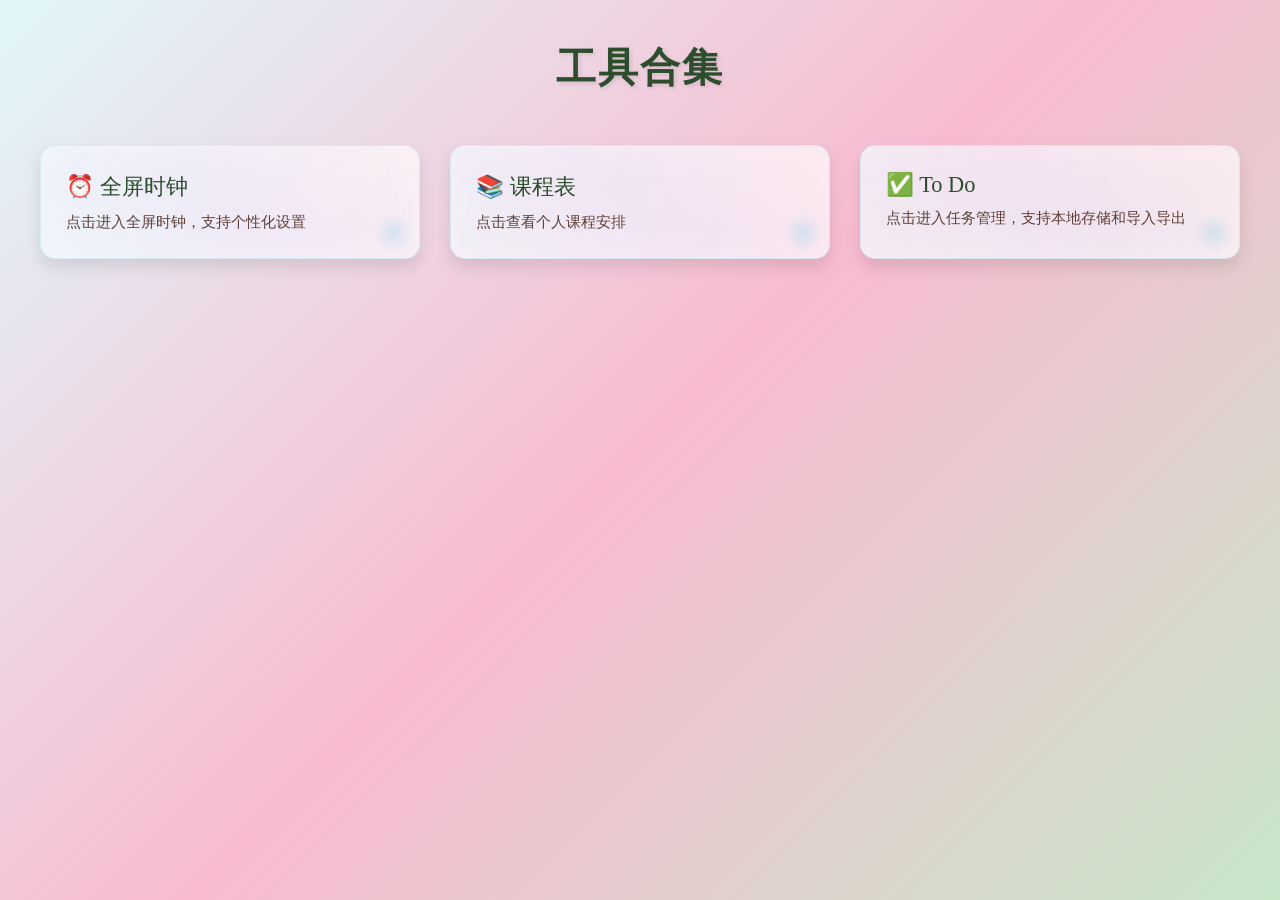
<file: index.html>
<!DOCTYPE html>
<html lang="zh-CN">
<head>
    <meta charset="UTF-8">
    <meta name="viewport" content="width=device-width, initial-scale=1.0">
    <title>工具合集</title>
    <!-- PWA Meta Tags -->
    <meta name="theme-color" content="#87CEEB">
    <meta name="description" content="实用工具合集，包含全屏时钟、课程表等功能">
    <link rel="manifest" href="manifest.json">
    <link rel="icon" href="icon.svg" type="image/svg+xml">
    <meta name="mobile-web-app-capable" content="yes">
    <meta name="apple-mobile-web-app-title" content="工具合集">
    <meta name="apple-mobile-web-app-status-bar-style" content="default">
    <style>
        body {
            margin: 0;
            padding: 10px;
            font-family: 'Georgia', 'Times New Roman', serif;
            background: linear-gradient(135deg, #e0f7fa 0%, #f8bbd0 50%, #c8e6c9 100%);
            background-attachment: fixed;
            color: #333;
        }
        
        .container {
            max-width: 100%;
            margin: 0 auto;
        }
        
        h1 {
            text-align: center;
            color: #2c4e2d;
            font-size: 2.5rem;
            margin: 30px 0;
            text-shadow: 2px 2px 4px rgba(0,0,0,0.1);
            font-family: 'Georgia', serif;
            letter-spacing: 2px;
        }
        
        .tools-grid {
            display: grid;
            grid-template-columns: repeat(auto-fill, minmax(300px, 1fr));
            gap: 30px;
            padding: 20px;
            max-width: 1200px;
            margin: 0 auto;
        }
        
        .tool-card {
            background: rgba(255, 255, 255, 0.75);
            border-radius: 15px;
            padding: 25px;
            box-shadow: 0 8px 16px rgba(0,0,0,0.1);
            cursor: pointer;
            transition: all 0.3s ease;
            border: 1px solid rgba(135, 206, 235, 0.3);
            backdrop-filter: blur(5px);
            position: relative;
            overflow: hidden;
            -webkit-tap-highlight-color: transparent;
            user-select: none;
        }
        
        .tool-card::before {
            content: "";
            position: absolute;
            top: -10px;
            left: -10px;
            right: -10px;
            bottom: -10px;
            background: linear-gradient(45deg, rgba(135, 206, 235, 0.1), rgba(147, 112, 219, 0.1), rgba(255, 182, 193, 0.1));
            z-index: -1;
            filter: blur(20px);
        }
        
        .tool-card:hover {
            transform: translateY(-5px);
            box-shadow: 0 12px 24px rgba(0,0,0,0.15);
            background: rgba(255, 255, 255, 0.85);
        }
        
        .tool-card h2 {
            color: #2c4e2d;
            margin: 0;
            font-size: 1.4rem;
            font-weight: normal;
            font-family: 'Georgia', serif;
        }
        
        .tool-card p {
            color: #5d4037;
            margin: 10px 0 0;
            font-size: 0.95rem;
            font-family: 'Georgia', serif;
        }

        @media (max-width: 768px) {
            .tools-grid {
                grid-template-columns: 1fr;
            }
            
            .tool-card:hover {
                transform: none;
            }
            
            h1 {
                font-size: 2rem;
            }
        }
        
        /* 添加一些装饰性元素 */
        .tool-card::after {
            content: "";
            position: absolute;
            bottom: 5px;
            right: 5px;
            width: 40px;
            height: 40px;
            background: radial-gradient(circle, rgba(135, 206, 235, 0.3) 0%, transparent 70%);
            border-radius: 50%;
            z-index: -1;
        }
    </style>
</head>
<body>
    <div class="container">
        <h1>工具合集</h1>
        <div class="tools-grid">
            <div class="tool-card" onclick="location.href='tools/clock.html'">
                <h2>⏰ 全屏时钟</h2>
                <p>点击进入全屏时钟，支持个性化设置</p>
            </div>
            <div class="tool-card" onclick="location.href='tools/schedule.html'">
                <h2>📚 课程表</h2>
                <p>点击查看个人课程安排</p>
            </div>
            <div class="tool-card" onclick="location.href='tools/todo.html'">
                <h2>✅ To Do</h2>
                <p>点击进入任务管理，支持本地存储和导入导出</p>
            </div>
        </div>
    </div>

    <!-- PWA Service Worker Registration -->
    <script>
        // 修复Service Worker在file协议下无法注册的问题
        if ('serviceWorker' in navigator) {
            window.addEventListener('load', function() {
                // 使用相对路径确保在GitHub Pages上正确注册
                navigator.serviceWorker.register('/tools/sw.js')
                .then(function(registration) {
                    console.log('ServiceWorker registration successful with scope: ', registration.scope);
                })
                .catch(function(err) {
                    console.log('ServiceWorker registration failed: ', err);
                });
            });
        }
    </script>
    
    <!-- SVG Icons for PWA -->
    <svg style="display: none;">
        <symbol id="icon-clock" viewBox="0 0 24 24">
            <circle cx="12" cy="12" r="10" fill="none" stroke="currentColor" stroke-width="2"/>
            <polyline points="12,6 12,12 16,14" fill="none" stroke="currentColor" stroke-width="2"/>
        </symbol>
        <symbol id="icon-schedule" viewBox="0 0 24 24">
            <rect x="3" y="4" width="18" height="18" rx="2" fill="none" stroke="currentColor" stroke-width="2"/>
            <line x1="8" y1="2" x2="8" y2="6" stroke="currentColor" stroke-width="2"/>
            <line x1="16" y1="2" x2="16" y2="6" stroke="currentColor" stroke-width="2"/>
            <line x1="3" y1="10" x2="21" y2="10" stroke="currentColor" stroke-width="2"/>
            <line x1="8" y1="14" x2="8" y2="16" stroke="currentColor" stroke-width="2"/>
            <line x1="12" y1="14" x2="12" y2="16" stroke="currentColor" stroke-width="2"/>
            <line x1="16" y1="14" x2="16" y2="16" stroke="currentColor" stroke-width="2"/>
        </symbol>
        <symbol id="icon-todo" viewBox="0 0 24 24">
            <path d="M9 12l2 2 4-4" fill="none" stroke="currentColor" stroke-width="2"/>
            <rect x="3" y="4" width="18" height="16" rx="2" fill="none" stroke="currentColor" stroke-width="2"/>
            <line x1="8" y1="10" x2="8" y2="10" stroke="currentColor" stroke-width="2"/>
            <line x1="8" y1="14" x2="8" y2="14" stroke="currentColor" stroke-width="2"/>
            <line x1="8" y1="18" x2="8" y2="18" stroke="currentColor" stroke-width="2"/>
        </symbol>
    </svg>
</body>
</html>
</file>
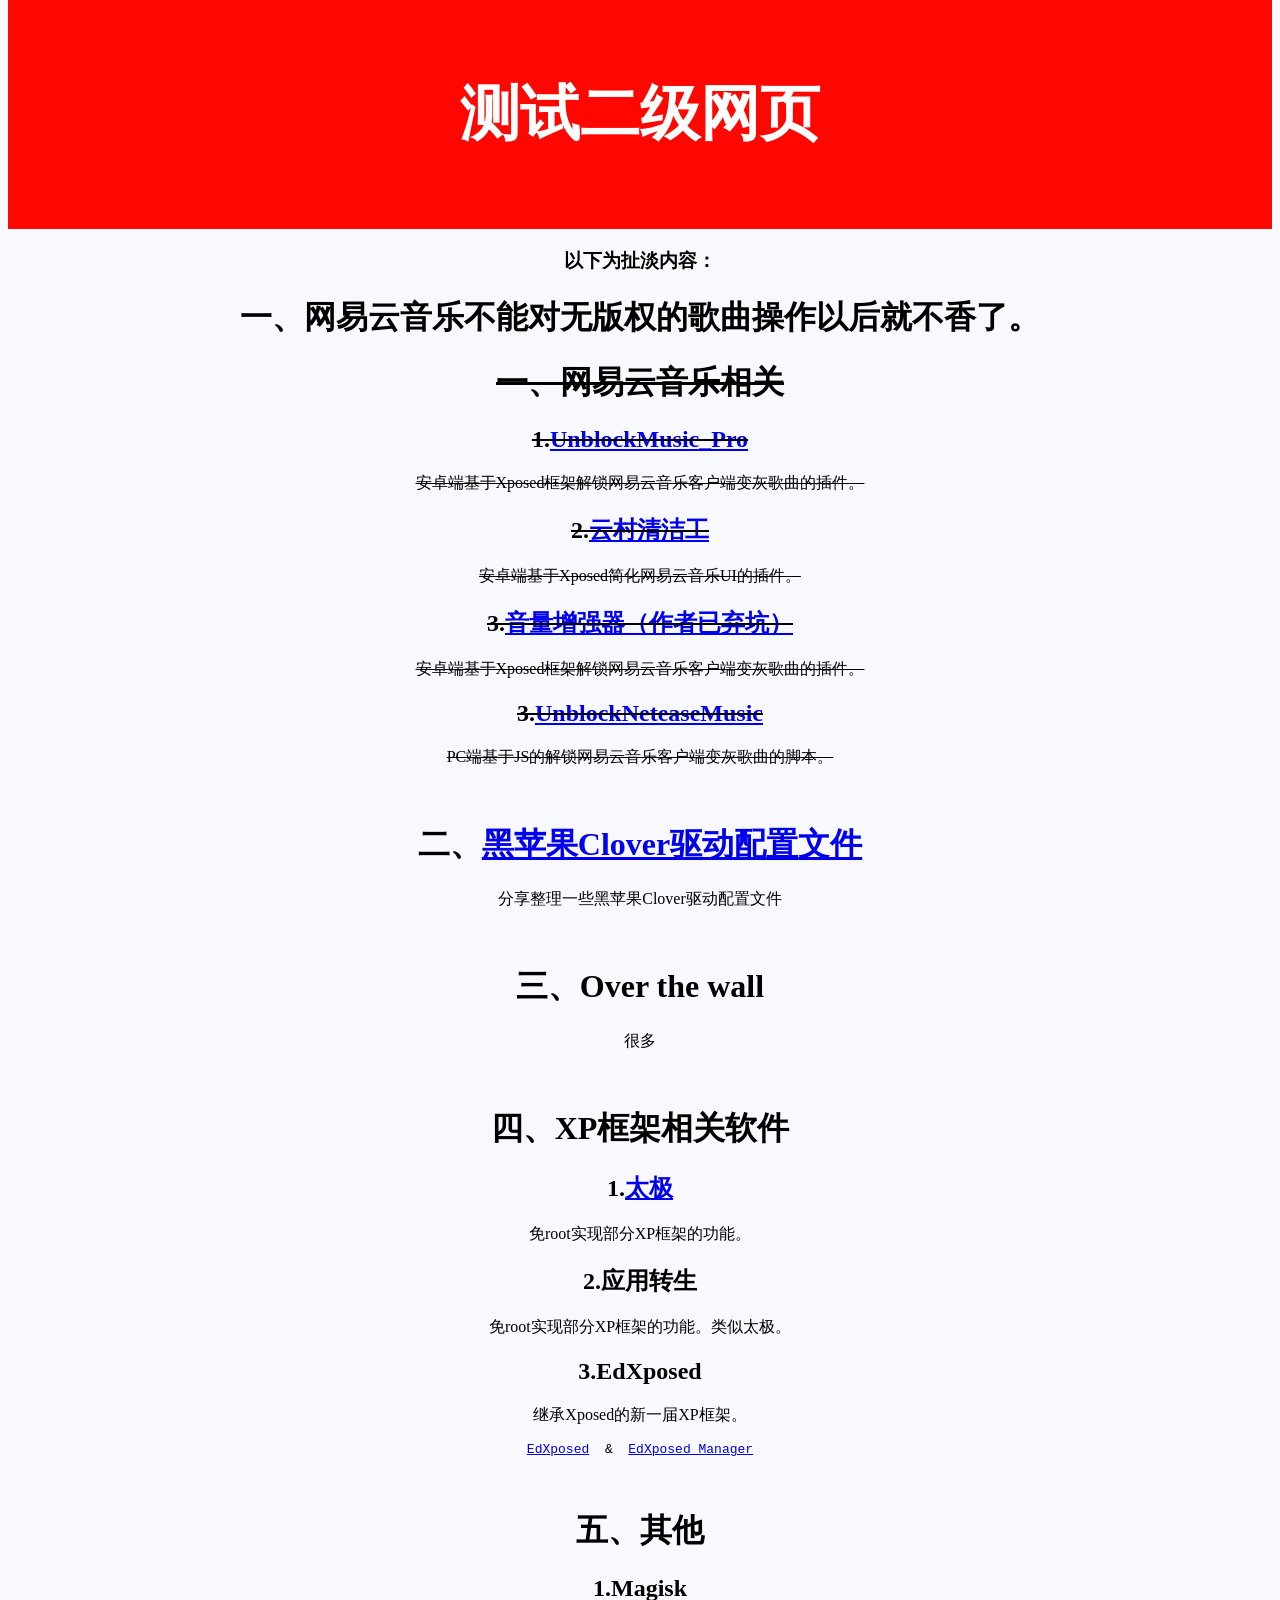
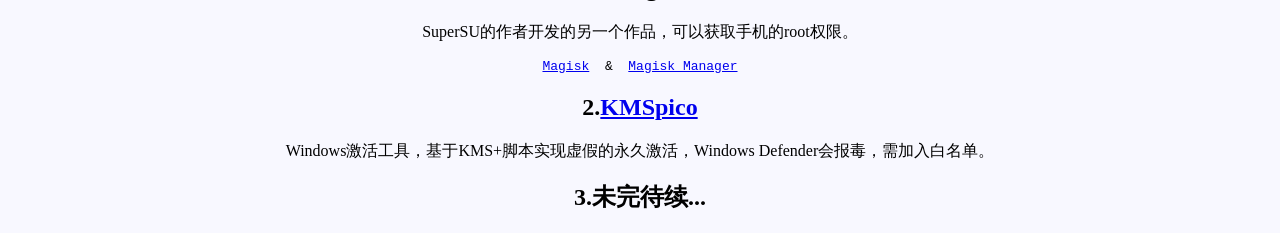
<file: next/index.html>
<!doctype html>
<html>
<head>
<meta charset="utf-8">
<title>张传民的网页</title>
<style type="text/css">
	div#head{
		background-color: #FF0600;
		color: white;
		font-size: 30px;
	}
</style>
</head>

<body style="text-align:center" bgcolor="GhostWhite" marginheight="0">
	<div id="head">
		<br/><h1><b>测试二级网页</b></h1><br/>
	</div>
	<h3>以下为扯淡内容：</h3>
	<h1>一、网易云音乐不能对无版权的歌曲操作以后就不香了。</h1>
	<h1><del>一、网易云音乐相关</del></h1>
	<h2><del>1.<a href="https://github.com/nining377/UnblockMusicPro_Xposed">UnblockMusic_Pro</a></del></h2>
	<p><del>安卓端基于Xposed框架解锁网易云音乐客户端变灰歌曲的插件。</del></p>
	<h2><del>2.<a href="https://github.com/zjns/PureNeteaseCloudMusic-Xposed">云村清洁工</a></del></h2>
	<p><del>安卓端基于Xposed简化网易云音乐UI的插件。</del></p>
	<h2><del>3.<a href="https://github.com/bin456789/Unblock163MusicClient-Xposed">音量增强器（作者已弃坑）</a></del></h2>
	<p><del>安卓端基于Xposed框架解锁网易云音乐客户端变灰歌曲的插件。</del></p>
	<h2><del>3.<a href="https://github.com/nondanee/UnblockNeteaseMusic">UnblockNeteaseMusic</a></del></h2>
	<p><del>PC端基于JS的解锁网易云音乐客户端变灰歌曲的脚本。</del></p>
	<br/>
	<h1>二、<a href="https://github.com/tsingui/clover-efi">黑苹果Clover驱动配置文件</a></h1>
	<p>分享整理一些黑苹果Clover驱动配置文件</p>
	<br/>
	<h1>三、Over the wall</h1>
	<p>很多</p>
	<br/>
	<h1>四、XP框架相关软件</h1>
	<h2>1.<a href="https://taichi.cool/">太极</a></h2>
	<p>免root实现部分XP框架的功能。</p>
	<h2>2.应用转生</h2>
	<p>免root实现部分XP框架的功能。类似太极。</p>
	<h2>3.EdXposed</h2>
	<p>继承Xposed的新一届XP框架。</p>
	<pre><a href="https://github.com/ElderDrivers/EdXposed">EdXposed</a>  &amp;  <a href="https://github.com/ElderDrivers/EdXposedManager">EdXposed Manager</a></pre>
	<br/>
	<h1>五、其他</h1>
	<h2>1.Magisk</h2>
	<p>SuperSU的作者开发的另一个作品，可以获取手机的root权限。</p>
	<pre><a href="https://github.com/topjohnwu/Magisk">Magisk</a>  &amp;  <a href="https://github.com/topjohnwu/MagiskManager">Magisk Manager</a></pre>
	<h2>2.<a href="https://github.com/charygao/KMSpico_v10.2.0">KMSpico</a></h2>
	<p>Windows激活工具，基于KMS+脚本实现虚假的永久激活，Windows Defender会报毒，需加入白名单。</p>
	<h2>3.未完待续...</h2>
</body>
</html>
</file>
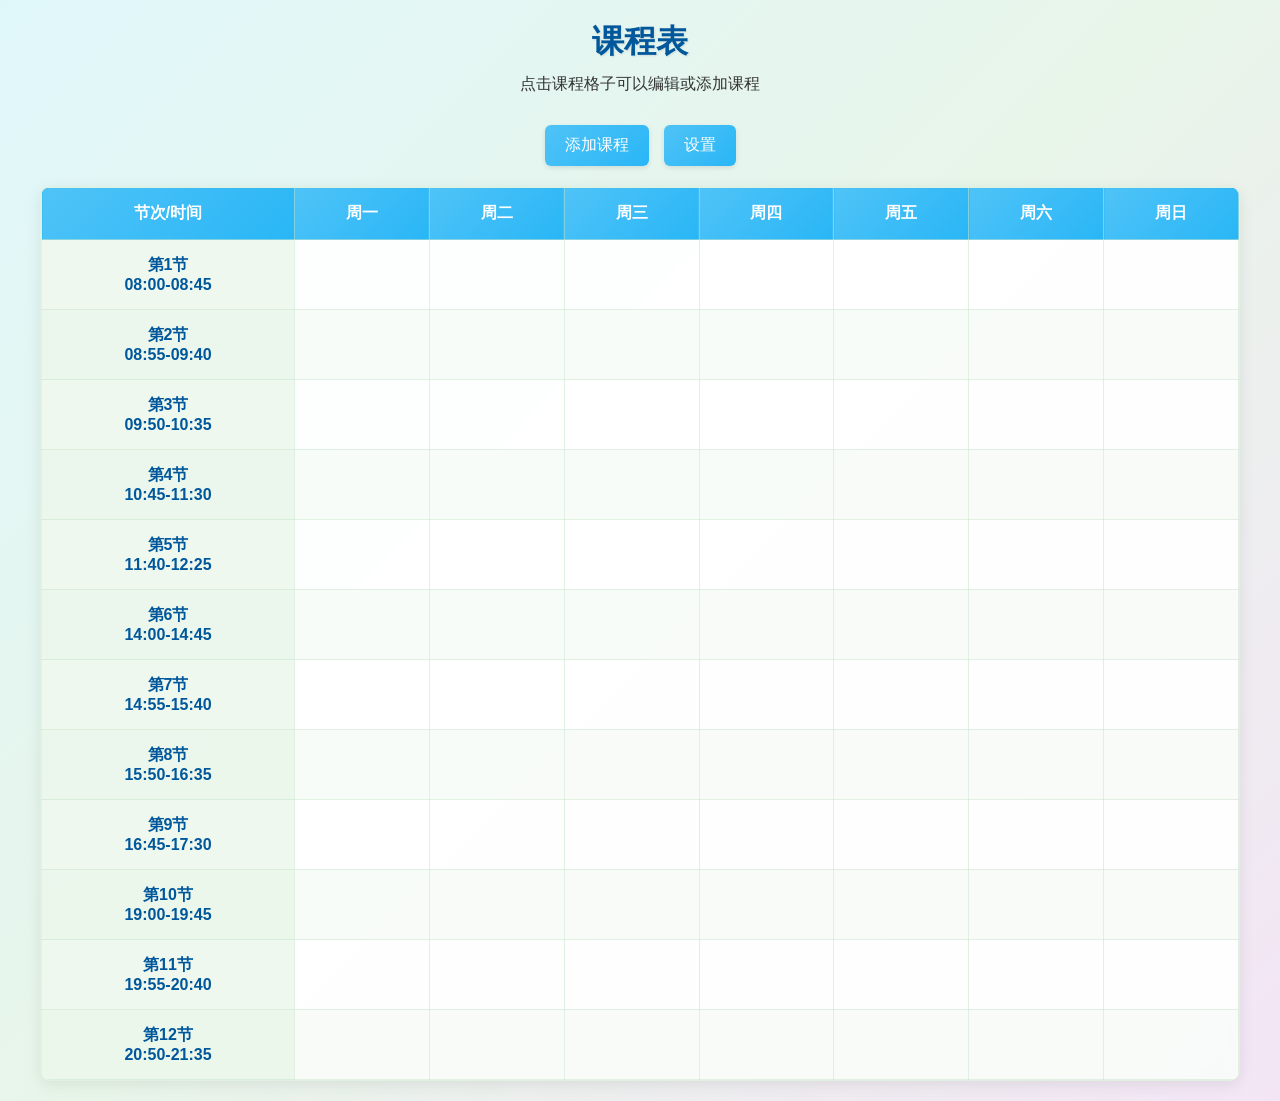
<file: tools/schedule.html>
<!DOCTYPE html>
<html lang="zh-CN">
<head>
    <meta charset="UTF-8">
    <meta name="viewport" content="width=device-width, initial-scale=1.0">
    <title>课程表</title>
    <link rel="stylesheet" href="schedule.css">
    <!-- PWA Meta Tags -->
    <meta name="theme-color" content="#3498db">
    <meta name="description" content="课程表工具，支持个性化课程安排">
    <!-- 修复manifest.json路径 -->
    <link rel="manifest" href="/manifest.json">
    <link rel="icon" href="/icons/icon-192x192.png" sizes="192x192" type="image/png">
    <link rel="apple-touch-icon" href="/icons/icon-192x192.png">
    <meta name="mobile-web-app-capable" content="yes">
    <meta name="apple-mobile-web-app-title" content="课程表">
    <meta name="apple-mobile-web-app-status-bar-style" content="default">
</head>
<body>
    <div class="container">
        <header>
            <h1>课程表</h1>
            <p>点击课程格子可以编辑或添加课程</p>
        </header>

        <div class="controls">
            <button id="addCourseBtn">添加课程</button>
            <button id="settingsBtn">设置</button>
        </div>

        <div class="schedule-container">
            <div class="schedule-table">
                <table id="scheduleTable">
                    <thead>
                        <tr>
                            <th>节次/时间</th>
                            <th>周一</th>
                            <th>周二</th>
                            <th>周三</th>
                            <th>周四</th>
                            <th>周五</th>
                            <th>周六</th>
                            <th>周日</th>
                        </tr>
                    </thead>
                    <tbody>
                        <!-- 课程表内容将通过JavaScript生成 -->
                    </tbody>
                </table>
            </div>
        </div>
    </div>

    <!-- 课程编辑模态框 -->
    <div id="courseModal" class="modal">
        <div class="modal-content">
            <div class="modal-header">
                <h2 id="modalTitle">添加课程</h2>
                <button class="close-btn">&times;</button>
            </div>
            <form id="courseForm">
                <input type="hidden" id="editDay">
                <input type="hidden" id="editPeriod">
                
                <div class="form-columns">
                    <div class="form-column">
                        <div class="form-group">
                            <label for="courseName">课程名称</label>
                            <input type="text" id="courseName" required>
                        </div>
                        
                        <div class="form-group">
                            <label for="courseLocation">上课地点</label>
                            <input type="text" id="courseLocation">
                        </div>
                        
                        <div class="form-group">
                            <label for="courseTeacher">任课教师</label>
                            <input type="text" id="courseTeacher">
                        </div>
                        
                        <!-- 将日期时间和星期节次分开显示 -->
                        <div class="form-group">
                            <label for="courseTime">上课时间</label>
                            <select id="courseTime">
                                <!-- 选项将根据设置动态生成 -->
                            </select>
                        </div>
                        
                        <div class="form-group">
                            <label for="courseDay">星期</label>
                            <select id="courseDay">
                                <option value="1">周一</option>
                                <option value="2">周二</option>
                                <option value="3">周三</option>
                                <option value="4">周四</option>
                                <option value="5">周五</option>
                                <option value="6">周六</option>
                                <option value="7">周日</option>
                            </select>
                        </div>
                    </div>
                    
                    <div class="form-column">
                        <!-- 备注输入框移到右侧 -->
                        <div class="form-group">
                            <label for="courseNote">备注</label>
                            <textarea id="courseNote" rows="4" placeholder="输入备注内容，按Enter换行"></textarea>
                        </div>
                        <div class="form-group" style="text-align: right;">
                            <button type="button" id="saveNoteBtn">保存备注</button>
                        </div>
                        
                        <!-- 添加备注历史显示区域 -->
                        <div class="form-group">
                            <div id="notesHistory" class="notes-history-container">
                                <p style="color: #999; font-style: italic;">暂无备注历史</p>
                            </div>
                        </div>
                    </div>
                </div>
                
                <div class="course-form-actions">
                    <div class="left-buttons">
                        <button type="button" class="btn-danger" id="deleteCourseBtn">删除课程</button>
                    </div>
                    <div class="right-buttons">
                        <button type="button" class="btn-secondary" id="cancelCourseBtn">取消</button>
                        <button type="submit">保存课程</button>
                    </div>
                </div>
            </form>
        </div>
    </div>

    <!-- 设置模态框 -->
    <div id="settingsModal" class="modal">
        <div class="modal-content settings-modal-content">
            <div class="modal-header">
                <h2>课程表设置</h2>
                <button class="close-btn">&times;</button>
            </div>
            <form id="settingsForm">
                <div class="form-group">
                    <label>节次时间设置</label>
                    <div id="periodSettings">
                        <!-- 节次设置项将通过JavaScript生成 -->
                    </div>
                    <button type="button" class="add-period-btn" id="addPeriodBtn">新增节次</button>
                </div>
                
                <!-- 新增导入导出功能区域 -->
                <div class="form-group">
                    <label>数据导入导出</label>
                    <div class="form-actions" style="justify-content: flex-start; margin-top: 10px;">
                        <button type="button" class="btn-secondary" id="exportDataBtn">导出数据</button>
                        <button type="button" class="btn-secondary" id="importDataBtn">导入数据</button>
                        <input type="file" id="importFile" accept=".json" style="display: none;">
                    </div>
                </div>
                
                <div class="settings-form-actions">
                    <div class="left-buttons">
                        <button type="button" class="btn-danger" id="clearAllBtn">清空课程表</button>
                        <button type="button" class="btn-secondary" id="resetSettingsBtn">恢复默认</button>
                    </div>
                    <div class="right-buttons">
                        <button type="button" class="btn-secondary" id="cancelSettingsBtn">取消</button>
                        <button type="submit">保存设置</button>
                    </div>
                </div>
            </form>
        </div>
    </div>

    <script src="schedule.js"></script>
    
    <!-- PWA Service Worker Registration -->
    <script>
        // 修复Service Worker注册路径
        if ('serviceWorker' in navigator) {
            window.addEventListener('load', function() {
                navigator.serviceWorker.register('/sw.js')
                .then(function(registration) {
                    console.log('ServiceWorker registration successful with scope: ', registration.scope);
                })
                .catch(function(err) {
                    console.log('ServiceWorker registration failed: ', err);
                });
            });
        }
    </script>
</body>
</html>
</file>
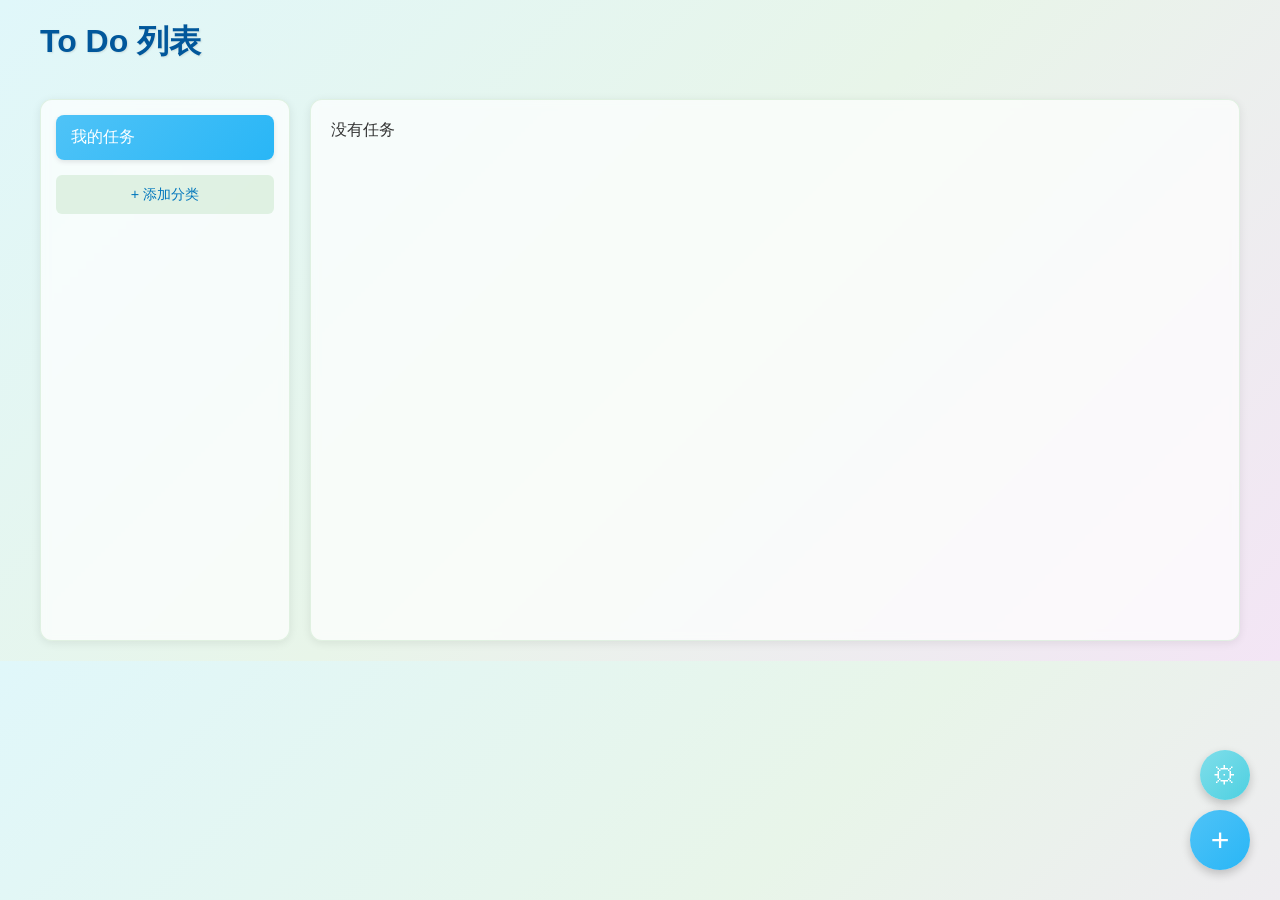
<file: tools/todo.html>
<!DOCTYPE html>
<html lang="zh-CN">
<head>
    <meta charset="UTF-8">
    <meta name="viewport" content="width=device-width, initial-scale=1.0">
    <title>To Do 列表</title>
    <link rel="stylesheet" href="todo.css">
</head>
<body>
    <div class="container">
        <header>
            <h1>To Do 列表</h1>
        </header>
        
        <div class="main-content">
            <aside class="sidebar">
                <ul id="categories">
                    <li data-category="all" class="active">我的任务</li>
                </ul>
                <button id="add-category-btn">+ 添加分类</button>
            </aside>
            
            <main class="task-list">
                <!-- 任务列表将在这里动态生成 -->
            </main>
        </div>
    </div>
    
    <!-- 悬浮添加按钮 -->
    <div class="floating-button" id="add-task-button">
        +
    </div>
    
    <!-- 悬浮设置按钮 -->
    <div class="settings-button" id="settings-button">⚙</div>
    
    <!-- 添加任务弹窗 -->
    <div class="modal" id="add-task-modal">
        <div class="modal-content">
            <div class="modal-header">
                <h2>添加任务</h2>
                <button class="close-button">&times;</button>
            </div>
            <form id="add-task-form">
                <div class="form-group">
                    <label for="task-title">标题 *</label>
                    <input type="text" id="task-title" required>
                </div>
                <div class="form-group">
                    <label for="task-category">分类</label>
                    <select id="task-category" class="task-category-select">
                        <option value="all">我的任务</option>
                        <option value="planned">已计划</option>
                        <option value="assigned">已分配给我</option>
                        <option value="important">重要</option>
                    </select>
                </div>
                <div class="form-group">
                    <label for="task-content">内容</label>
                    <textarea id="task-content"></textarea>
                </div>
                <div class="form-group">
                    <label for="task-images">图片</label>
                    <input type="file" id="task-images" accept="image/*" multiple>
                    <div class="image-preview" id="image-preview"></div>
                </div>
                <div class="form-actions">
                    <button type="button" class="btn-cancel">取消</button>
                    <button type="submit" class="btn-save">保存</button>
                </div>
            </form>
        </div>
    </div>
    
    <!-- 新增: 隐藏的替换图片文件输入框 -->
    <input type="file" id="replace-image-input" accept="image/*" style="display: none;">

    <!-- 编辑任务弹窗 -->
    <div class="modal" id="edit-task-modal">
        <div class="modal-content">
            <div class="modal-header">
                <h2>编辑任务</h2>
                <button class="close-button">&times;</button>
            </div>
            <form id="edit-task-form">
                <input type="hidden" id="edit-task-id">
                <div class="form-group">
                    <label for="edit-task-title">标题 *</label>
                    <input type="text" id="edit-task-title" required>
                </div>
                <div class="form-group">
                    <label for="edit-task-category">分类</label>
                    <select id="edit-task-category" class="task-category-select">
                        <option value="all">我的任务</option>
                        <option value="planned">已计划</option>
                        <option value="assigned">已分配给我</option>
                        <option value="important">重要</option>
                    </select>
                </div>
                <div class="form-group">
                    <label for="edit-task-content">内容</label>
                    <textarea id="edit-task-content"></textarea>
                </div>
                <div class="form-group">
                    <label for="edit-task-images">图片</label>
                    <input type="file" id="edit-task-images" accept="image/*" multiple>
                    <div class="image-preview" id="edit-image-preview"></div>
                </div>
                <div class="form-actions">
                    <button type="button" class="btn-cancel">取消</button>
                    <button type="submit" class="btn-save">保存</button>
                </div>
            </form>
        </div>
    </div>
    
    <!-- 任务详情弹窗 -->
    <div class="modal task-detail-modal" id="task-detail-modal">
        <div class="modal-content">
            <div class="modal-header">
                <h2 id="task-detail-title">任务详情</h2>
                <button class="close-button">&times;</button>
            </div>
            <div class="task-detail-content" id="task-detail-content"></div>
            <div class="task-detail-images" id="task-detail-images"></div>
            <div class="form-actions">
                <button type="button" class="btn-cancel" id="close-detail-button">关闭</button>
            </div>
        </div>
    </div>
    
    <!-- 设置弹窗 -->
    <div class="modal settings-modal" id="settings-modal">
        <div class="modal-content">
            <div class="modal-header">
                <h2>设置</h2>
                <button class="close-button">&times;</button>
            </div>
            <div class="settings-actions">
                <button id="import-btn">导入任务</button>
                <button id="export-btn">导出任务</button>
                <input type="file" id="file-input" style="display: none;">
                <button id="settings-general-btn">通用设置</button>
            </div>
        </div>
    </div>
    
    <!-- 重命名分类弹窗 -->
    <div class="modal" id="rename-category-modal">
        <div class="modal-content">
            <div class="modal-header">
                <h2>重命名分类</h2>
                <button class="close-button">&times;</button>
            </div>
            <form id="rename-category-form">
                <input type="hidden" id="rename-category-id">
                <div class="form-group">
                    <label for="rename-category-name">分类名称</label>
                    <input type="text" id="rename-category-name" required>
                </div>
                <div class="form-actions">
                    <button type="button" class="btn-cancel">取消</button>
                    <button type="submit" class="btn-save">保存</button>
                </div>
            </form>
        </div>
    </div>
    
    <script src="todo.js"></script>
</body>
</html>
</file>
<file: tools/schedule.css>
* {
    margin: 0;
    padding: 0;
    box-sizing: border-box;
}

body {
    font-family: -apple-system, BlinkMacSystemFont, 'Segoe UI', Roboto, sans-serif;
    background: linear-gradient(135deg, #e0f7fa 0%, #e8f5e9 50%, #f3e5f5 100%);
    padding: 20px;
    color: #333;
}

.container {
    max-width: 1200px;
    margin: 0 auto;
}

header {
    text-align: center;
    margin-bottom: 30px;
}

h1 {
    color: #01579b;
    margin-bottom: 10px;
    text-shadow: 1px 1px 2px rgba(0,0,0,0.1);
}

.controls {
    display: flex;
    justify-content: center;
    gap: 15px;
    margin-bottom: 20px;
    flex-wrap: wrap;
}

button {
    background: linear-gradient(135deg, #4fc3f7 0%, #29b6f6 100%);
    color: white;
    border: none;
    padding: 10px 20px;
    border-radius: 6px;
    cursor: pointer;
    font-size: 16px;
    transition: all 0.3s;
    box-shadow: 0 2px 5px rgba(0,0,0,0.1);
}

button:hover {
    background: linear-gradient(135deg, #29b6f6 0%, #039be5 100%);
    transform: translateY(-2px);
    box-shadow: 0 4px 8px rgba(0,0,0,0.15);
}

.schedule-container {
    display: flex;
    flex-direction: column;
    gap: 20px;
}

.schedule-table {
    background: rgba(255, 255, 255, 0.7);
    border-radius: 10px;
    overflow: hidden;
    box-shadow: 0 4px 15px rgba(0,0,0,0.08);
    backdrop-filter: blur(5px);
    border: 1px solid rgba(200, 230, 201, 0.5);
}

table {
    width: 100%;
    border-collapse: collapse;
}

th, td {
    padding: 15px;
    text-align: center;
    border: 1px solid rgba(200, 230, 201, 0.5);
}

th {
    background: linear-gradient(135deg, #4fc3f7 0%, #29b6f6 100%);
    color: white;
    font-weight: 600;
}

.time-column {
    background-color: rgba(232, 245, 233, 0.7);
    font-weight: 600;
    color: #01579b;
}

.course-cell {
    position: relative;
    min-height: 60px;
    cursor: pointer;
    transition: background 0.2s;
    background-color: rgba(255, 255, 255, 0.5);
}

.course-cell:hover {
    background-color: rgba(225, 245, 254, 0.7);
}

.course-info {
    font-size: 14px;
}

.course-name {
    font-weight: 600;
    color: #01579b;
}

.course-location {
    color: #546e7a;
    font-size: 13px;
}

/* 修改备注样式 */
.course-note {
    color: #29b6f6;
    font-size: 12px;
    margin-top: 3px;
    display: none;
    white-space: nowrap;
    overflow: hidden;
    text-overflow: ellipsis;
    width: 100%;
    box-sizing: border-box;
}

.course-cell:hover .course-note {
    display: block;
    position: absolute;
    bottom: 0;
    left: 0;
    right: 0;
    background: rgba(255, 255, 255, 0.95);
    padding: 2px 5px;
    z-index: 1;
    white-space: normal;
    overflow: visible;
    text-overflow: clip;
    max-height: 60px;
    border-top: 1px solid rgba(200, 230, 201, 0.5);
}

/* 添加备注列表样式 */
.notes-list {
    margin-top: 5px;
    padding: 5px;
    background-color: rgba(225, 245, 254, 0.5);
    border-radius: 4px;
    max-height: 100px;
    overflow-y: auto;
}

.note-item {
    padding: 2px 0;
    border-bottom: 1px solid rgba(200, 230, 201, 0.5);
    font-size: 14px;
    color: #37474f;
}

.note-header {
    font-weight: bold;
    color: #29b6f6;
    margin-bottom: 3px;
}

.modal {
    display: none;
    position: fixed;
    top: 0;
    left: 0;
    width: 100%;
    height: 100%;
    background-color: rgba(0,0,0,0.3);
    z-index: 1000;
    justify-content: center;
    align-items: center;
}

.modal-content {
    background: rgba(255, 255, 255, 0.9);
    border-radius: 10px;
    width: 90%;
    max-width: 700px;
    padding: 25px;
    box-shadow: 0 10px 30px rgba(0,0,0,0.2);
    max-height: 90vh;
    overflow-y: auto;
    backdrop-filter: blur(10px);
    border: 1px solid rgba(200, 230, 201, 0.5);
}

/* 添加两栏布局样式 */
.form-columns {
    display: flex;
    gap: 20px;
}

.form-column {
    flex: 1;
}

.form-group {
    margin-bottom: 15px;
}

.form-group label {
    display: block;
    margin-bottom: 5px;
    font-weight: 500;
    color: #0277bd;
}

.form-group input, .form-group select, .form-group textarea {
    width: 100%;
    padding: 10px;
    border: 1px solid #c8e6c9;
    border-radius: 5px;
    font-size: 16px;
    background-color: rgba(255, 255, 255, 0.7);
    box-sizing: border-box;
}

.form-group input:focus, .form-group select:focus, .form-group textarea:focus {
    border-color: #4fc3f7;
    box-shadow: 0 0 0 2px rgba(79, 195, 247, 0.2);
    outline: none;
}

/* 修改导入导出按钮样式 */
#importDataBtn, #exportDataBtn {
    background: linear-gradient(135deg, #4fc3f7 0%, #29b6f6 100%);
    margin-bottom: 15px;
}

#importDataBtn:hover, #exportDataBtn:hover {
    background: linear-gradient(135deg, #29b6f6 0%, #039be5 100%);
}

.form-actions {
    display: flex;
    justify-content: flex-end;
    gap: 10px;
    margin-top: 20px;
}

.btn-secondary {
    background: linear-gradient(135deg, #80deea 0%, #4dd0e1 100%);
    color: white;
}

.btn-secondary:hover {
    background: linear-gradient(135deg, #4dd0e1 0%, #26c6da 100%);
}

.btn-danger {
    background: linear-gradient(135deg, #ef5350 0%, #f44336 100%);
    color: white;
}

.delete-note-btn {
    background: #ef5350;
    color: white;
}

.btn-danger:hover {
    background: linear-gradient(135deg, #f44336 0%, #e53935 100%);
}

.empty-cell {
    color: #bbb;
    font-style: italic;
}

/* 添加课程按钮样式 */
.add-course-btn {
    color: #29b6f6;
    font-style: normal;
    cursor: pointer;
    padding: 5px 10px;
    border-radius: 4px;
    transition: all 0.2s;
}

.add-course-btn:hover {
    background-color: #29b6f6;
    color: white;
}

/* 设置模态框样式 */
.settings-modal-content {
    max-width: 600px;
    max-height: 90vh;
    overflow-y: auto;
}

.period-setting {
    display: flex;
    gap: 10px;
    margin-bottom: 10px;
    align-items: center;
}

.period-setting input {
    flex: 1;
    padding: 8px;
    border: 1px solid #c8e6c9;
    border-radius: 5px;
    background-color: rgba(255, 255, 255, 0.7);
}

.period-setting input:focus {
    border-color: #4fc3f7;
    box-shadow: 0 0 0 2px rgba(79, 195, 247, 0.2);
    outline: none;
}

.period-setting .period-name {
    min-width: 80px;
}

.period-setting .period-time {
    flex: 2;
}

.period-actions {
    display: flex;
    gap: 5px;
}

.period-actions button {
    padding: 5px 10px;
    font-size: 12px;
}

.add-period-btn {
    margin-top: 10px;
    background: linear-gradient(135deg, #66bb6a 0%, #4caf50 100%);
    color: white;
    margin-left: auto;
    display: block;
}

.add-period-btn:hover {
    background: linear-gradient(135deg, #4caf50 0%, #388e3c 100%);
}

/* 添加行背景色样式 */
.even-row {
    background-color: rgba(255, 255, 255, 0.5);
}

.odd-row {
    background-color: rgba(232, 245, 233, 0.5);
}

.special-period {
    background-color: rgba(200, 230, 201, 0.5);
}

/* 修改模态框标题样式，为关闭按钮留出空间 */
.modal-header {
    display: flex;
    justify-content: space-between;
    align-items: center;
    margin-bottom: 20px;
}

.modal-header h2 {
    margin: 0;
    color: #01579b;
}

.close-btn {
    background: none;
    border: none;
    font-size: 28px;
    cursor: pointer;
    color: #90a4ae;
    padding: 0;
    width: auto;
}

.close-btn:hover {
    color: #01579b;
}

/* 增加备注输入框宽度 */
#courseNote {
    width: 100%;
}

/* 添加备注提示样式 */
.note-indicator {
    color: #29b6f6;
    font-size: 12px;
    font-weight: bold;
}

.note-item-actions {
    margin-top: 5px;
    display: flex;
    justify-content: space-between;
    align-items: center;
}

.note-item-actions button {
    padding: 2px 8px;
    font-size: 12px;
    border-radius: 4px;
    border: none;
    color: white;
}

/* 删除按钮样式（靠左，红色背景） */
.note-item-actions .btn-danger {
    background-color: #ef5350;
    margin-right: auto;
}

/* 编辑按钮样式（靠右） */
.note-item-actions .btn-edit {
    background-color: #29b6f6;
    margin-left: auto;
}

/* 悬停效果 */
.note-item-actions button:hover {
    opacity: 0.8;
}

/* 新增：备注历史区域样式修改 */
.notes-history-container {
    max-height: 400px;
    overflow-y: auto;
    border: 1px solid #c8e6c9;
    padding: 10px;
    border-radius: 5px;
    background-color: rgba(255, 255, 255, 0.5);
}

/* 新增：备注历史项样式 */
.note-item {
    margin-bottom: 10px;
    padding-bottom: 10px;
    border-bottom: 1px solid rgba(200, 230, 201, 0.5);
}

/* 新增：日期时间和星期节次同行显示样式 */
.note-header-period {
    display: flex;
    justify-content: space-between;
    font-size: 12px;
    margin-bottom: 5px;
}

.note-header {
    font-weight: bold;
    color: #29b6f6;
}

.note-period {
    color: #546e7a;
}

/* 新增：备注内容样式 */
.note-content {
    font-size: 14px;
    color: #37474f;
    margin-bottom: 5px;
}

/* 新增：解决滚轮问题的样式 */
.notes-history-container:hover {
    overflow-y: auto;
}

/* 新增：设置界面按钮对齐样式 */
.settings-form-actions {
    display: flex;
    justify-content: space-between;
}

.settings-form-actions .left-buttons {
    display: flex;
    gap: 10px;
}

.settings-form-actions .right-buttons {
    display: flex;
    gap: 10px;
}

/* 新增：课程编辑界面按钮对齐样式 */
.course-form-actions {
    display: flex;
    justify-content: space-between;
}

.course-form-actions .left-buttons {
    display: flex;
    gap: 10px;
}

.course-form-actions .right-buttons {
    display: flex;
    gap: 10px;
}

/* 新增：编辑备注界面按钮对齐样式 */
.edit-note-form-actions {
    display: flex;
    justify-content: space-between;
}

.edit-note-form-actions .left-buttons {
    display: flex;
    gap: 10px;
}

.edit-note-form-actions .right-buttons {
    display: flex;
    gap: 10px;
}

@media (max-width: 768px) {
    .schedule-table {
        overflow-x: auto;
    }
    
    table {
        min-width: 600px;
    }
    
    th, td {
        padding: 10px 5px;
        font-size: 14px;
    }
    
    .controls {
        flex-direction: column;
        align-items: center;
    }
    
    button {
        width: 80%;
    }
    
    .form-columns {
        flex-direction: column;
    }
}
</file>
<file: tools/todo.css>
body {
    margin: 0;
    padding: 20px;
    font-family: -apple-system, BlinkMacSystemFont, 'Segoe UI', Roboto, sans-serif;
    background: linear-gradient(135deg, #e0f7fa 0%, #e8f5e9 50%, #f3e5f5 100%);
    color: #333;
}

.container {
    max-width: 1200px;
    margin: 0 auto;
}

header {
    display: flex;
    flex-direction: column;
    margin-bottom: 20px;
}

header h1 {
    font-size: 2rem;
    margin: 0 0 15px;
    color: #01579b;
    text-shadow: 1px 1px 2px rgba(0,0,0,0.1);
}

header input {
    padding: 12px 15px;
    border: 1px solid #c8e6c9;
    border-radius: 8px;
    font-size: 1rem;
    outline: none;
    transition: border-color 0.2s;
    background-color: rgba(255, 255, 255, 0.7);
}

header input:focus {
    border-color: #4fc3f7;
    box-shadow: 0 0 0 2px rgba(79, 195, 247, 0.2);
}

.main-content {
    display: grid;
    grid-template-columns: 250px 1fr;
    gap: 20px;
}

.sidebar {
    background: rgba(255, 255, 255, 0.7);
    border-radius: 12px;
    padding: 15px;
    box-shadow: 0 2px 10px rgba(0,0,0,0.08);
    backdrop-filter: blur(5px);
    border: 1px solid rgba(200, 230, 201, 0.5);
}

#categories {
    list-style: none;
    padding: 0;
    margin: 0;
}

#categories li {
    display: flex;
    justify-content: space-between;
    align-items: center;
    padding: 12px 15px;
    border-radius: 8px;
    cursor: pointer;
    margin-bottom: 5px;
    transition: background-color 0.2s;
    background-color: rgba(255, 255, 255, 0.5);
}

.category-actions {
    display: flex;
    gap: 5px;
}

.category-action-btn {
    background: none;
    border: none;
    cursor: pointer;
    font-size: 1rem;
    padding: 2px 5px;
    opacity: 0.7;
    transition: opacity 0.2s;
    color: #0277bd;
}

.category-action-btn:hover {
    opacity: 1;
}

#categories li.active {
    background: linear-gradient(135deg, #4fc3f7 0%, #29b6f6 100%);
    color: white;
    box-shadow: 0 2px 5px rgba(0,0,0,0.1);
}

#categories li:hover:not(.active) {
    background-color: rgba(200, 230, 201, 0.5);
}

.task-list {
    background: rgba(255, 255, 255, 0.7);
    border-radius: 12px;
    padding: 20px;
    box-shadow: 0 2px 10px rgba(0,0,0,0.08);
    min-height: 500px;
    backdrop-filter: blur(5px);
    border: 1px solid rgba(200, 230, 201, 0.5);
}

.task-item {
    display: flex;
    align-items: center;
    padding: 12px 0;
    border-bottom: 1px solid rgba(200, 230, 201, 0.5);
}

.task-item:last-child {
    border-bottom: none;
}

.task-checkbox {
    width: 20px;
    height: 20px;
    margin-right: 15px;
    cursor: pointer;
    accent-color: #4fc3f7;
}

.task-main {
    flex: 1;
}

.task-content {
    font-size: 1.1rem;
    margin-bottom: 5px;
    color: #01579b;
}

.task-item.completed .task-content {
    text-decoration: line-through;
    color: #90a4ae;
}

.task-detail {
    margin-top: 5px;
    font-size: 0.9rem;
    color: #78909c;
    white-space: nowrap;
    overflow: hidden;
    text-overflow: ellipsis;
}

.task-actions {
    display: flex;
    gap: 5px;
    margin-left: 10px;
}

.task-edit, .task-delete {
    background: none;
    border: none;
    cursor: pointer;
    font-size: 1.2rem;
    padding: 5px;
    opacity: 0.7;
    transition: opacity 0.2s;
}

.task-edit {
    color: #29b6f6;
}

.task-delete {
    color: #ef5350;
}

.task-edit:hover, .task-delete:hover {
    opacity: 1;
}

/* 悬浮添加按钮 */
.floating-button {
    position: fixed;
    bottom: 30px;
    right: 30px;
    width: 60px;
    height: 60px;
    border-radius: 50%;
    background: linear-gradient(135deg, #4fc3f7 0%, #29b6f6 100%);
    color: white;
    font-size: 2rem;
    display: flex;
    align-items: center;
    justify-content: center;
    cursor: pointer;
    box-shadow: 0 4px 10px rgba(0,0,0,0.2);
    transition: all 0.2s;
    z-index: 100;
    line-height: 60px;
    text-align: center;
    border: none;
}

.floating-button:hover {
    transform: scale(1.1);
    box-shadow: 0 6px 15px rgba(0,0,0,0.25);
}

/* 弹窗样式 */
.modal {
    display: none;
    position: fixed;
    top: 0;
    left: 0;
    width: 100%;
    height: 100%;
    background-color: rgba(0,0,0,0.3);
    z-index: 1000;
    align-items: center;
    justify-content: center;
}

.modal-content {
    background: rgba(255, 255, 255, 0.9);
    border-radius: 12px;
    width: 90%;
    max-width: 500px;
    padding: 20px;
    box-shadow: 0 8px 20px rgba(0,0,0,0.15);
    max-height: 90vh;
    overflow-y: auto;
    display: flex;
    flex-direction: column;
    backdrop-filter: blur(10px);
    border: 1px solid rgba(200, 230, 201, 0.5);
}

.modal-header {
    display: flex;
    justify-content: space-between;
    align-items: center;
    margin-bottom: 20px;
}

.modal-header h2 {
    margin: 0;
    color: #01579b;
}

.close-button {
    background: none;
    border: none;
    font-size: 1.5rem;
    cursor: pointer;
    color: #90a4ae;
}

.close-button:hover {
    color: #01579b;
}

.form-group {
    margin-bottom: 15px;
}

.form-group label {
    display: block;
    margin-bottom: 5px;
    font-weight: bold;
    color: #0277bd;
}

.form-group input, .form-group textarea {
    width: 100%;
    padding: 10px;
    border: 1px solid #c8e6c9;
    border-radius: 6px;
    font-family: inherit;
    font-size: 1rem;
    box-sizing: border-box;
    background-color: rgba(255, 255, 255, 0.7);
}

.form-group input:focus, .form-group textarea:focus {
    border-color: #4fc3f7;
    box-shadow: 0 0 0 2px rgba(79, 195, 247, 0.2);
    outline: none;
}

.form-group textarea {
    min-height: 100px;
    resize: vertical;
}

.image-preview {
    display: flex;
    flex-wrap: wrap;
    gap: 10px;
    margin-top: 10px;
}

.image-preview img {
    width: 80px;
    height: 80px;
    object-fit: cover;
    border-radius: 6px;
}

/* 新增: 图片预览项容器样式 */
.image-preview-item {
    position: relative;
    width: 80px;
    height: 80px;
    border-radius: 6px;
    overflow: hidden;
    box-shadow: 0 2px 5px rgba(0,0,0,0.1);
}

.image-preview-item img {
    width: 100%;
    height: 100%;
    object-fit: cover;
}

/* 新增: 图片操作按钮区域样式 */
.image-actions {
    position: absolute;
    top: 0;
    left: 0;
    width: 100%;
    height: 100%;
    background: rgba(79, 195, 247, 0.5);
    display: flex;
    flex-direction: column;
    align-items: center;
    justify-content: center;
    opacity: 0;
    transition: opacity 0.2s;
}

.image-preview-item:hover .image-actions {
    opacity: 1;
}

.image-actions button {
    background: none;
    border: none;
    color: white;
    cursor: pointer;
    font-size: 0.8rem;
    margin: 2px;
    padding: 2px;
    width: 20px;
    height: 20px;
    display: flex;
    align-items: center;
    justify-content: center;
    border-radius: 50%;
    background-color: rgba(255, 255, 255, 0.3);
}

/* 新增: 隐藏的替换图片文件输入框 */
#replace-image-input {
    display: none;
}

.form-actions {
    display: flex;
    justify-content: flex-end;
    gap: 10px;
    margin-top: 20px;
}

.form-actions button {
    padding: 10px 20px;
    border: none;
    border-radius: 6px;
    cursor: pointer;
    font-size: 1rem;
    transition: all 0.2s;
}

.btn-cancel {
    background-color: #eceff1;
    color: #546e7a;
}

.btn-cancel:hover {
    background-color: #cfd8dc;
}

.btn-save {
    background: linear-gradient(135deg, #4fc3f7 0%, #29b6f6 100%);
    color: white;
}

.btn-save:hover {
    background: linear-gradient(135deg, #29b6f6 0%, #039be5 100%);
    transform: translateY(-2px);
    box-shadow: 0 2px 5px rgba(0,0,0,0.1);
}

.task-detail {
    margin-top: 5px;
    font-size: 0.9rem;
    color: #78909c;
    white-space: nowrap;
    overflow: hidden;
    text-overflow: ellipsis;
}

.task-images {
    display: flex;
    gap: 5px;
    margin-top: 5px;
}

.task-images img {
    width: 30px;
    height: 30px;
    object-fit: cover;
    border-radius: 4px;
}

/* 任务详情模态框 */
.task-detail-modal .modal-content {
    max-width: 600px;
}

.task-detail-content {
    margin: 15px 0;
    line-height: 1.6;
    color: #01579b;
}

.task-detail-images {
    display: flex;
    flex-wrap: wrap;
    gap: 10px;
    margin-top: 15px;
}

.task-detail-images img {
    max-width: 100%;
    border-radius: 6px;
    box-shadow: 0 2px 8px rgba(0,0,0,0.1);
}

/* 设置按钮 */
.settings-button {
    position: fixed;
    bottom: 100px;
    right: 30px;
    width: 50px;
    height: 50px;
    border-radius: 50%;
    background: linear-gradient(135deg, #80deea 0%, #4dd0e1 100%);
    color: white;
    font-size: 1.5rem;
    display: flex;
    align-items: center;
    justify-content: center;
    cursor: pointer;
    box-shadow: 0 4px 10px rgba(0,0,0,0.2);
    transition: all 0.2s;
    z-index: 100;
}

.settings-button:hover {
    transform: scale(1.1);
    box-shadow: 0 6px 15px rgba(0,0,0,0.25);
}

/* 设置模态框 */
.settings-modal .modal-content {
    max-width: 400px;
}

.settings-actions {
    display: flex;
    flex-direction: column;
    gap: 15px;
    margin-top: 20px;
}

.settings-actions button {
    padding: 12px 20px;
    border: none;
    border-radius: 6px;
    cursor: pointer;
    font-size: 1rem;
    text-align: left;
    background-color: rgba(255, 255, 255, 0.7);
    color: #0277bd;
    transition: all 0.2s;
    box-shadow: 0 2px 5px rgba(0,0,0,0.05);
}

.settings-actions button:hover {
    background-color: rgba(200, 230, 201, 0.5);
    transform: translateY(-2px);
    box-shadow: 0 4px 8px rgba(0,0,0,0.1);
}

.settings-actions button#import-btn {
    background: linear-gradient(135deg, #66bb6a 0%, #4caf50 100%);
    color: white;
}

.settings-actions button#import-btn:hover {
    background: linear-gradient(135deg, #4caf50 0%, #388e3c 100%);
}

.settings-actions button#export-btn {
    background: linear-gradient(135deg, #ffb74d 0%, #ffa726 100%);
    color: white;
}

.settings-actions button#export-btn:hover {
    background: linear-gradient(135deg, #ffa726 0%, #f57c00 100%);
}

@media (max-width: 768px) {
    .main-content {
        grid-template-columns: 1fr;
    }
    
    .sidebar {
        margin-bottom: 20px;
    }
    
    .floating-button {
        bottom: 20px;
        right: 20px;
        width: 50px;
        height: 50px;
        font-size: 1.5rem;
        line-height: 50px;
    }
    
    .settings-button {
        bottom: 90px;
        right: 20px;
        width: 45px;
        height: 45px;
        font-size: 1.2rem;
    }
}

.task-category-select {
    width: 100%;
    padding: 10px;
    border: 1px solid #c8e6c9;
    border-radius: 6px;
    font-family: inherit;
    font-size: 1rem;
    background-color: rgba(255, 255, 255, 0.7);
    cursor: pointer;
    box-sizing: border-box;
}

.task-category-select:focus {
    border-color: #4fc3f7;
    box-shadow: 0 0 0 2px rgba(79, 195, 247, 0.2);
    outline: none;
}

#add-category-btn {
    width: 100%;
    padding: 10px;
    background-color: rgba(200, 230, 201, 0.5);
    border: none;
    border-radius: 6px;
    cursor: pointer;
    margin-top: 10px;
    font-size: 0.9rem;
    color: #0277bd;
    transition: all 0.2s;
}

#add-category-btn:hover {
    background-color: rgba(165, 214, 167, 0.7);
    transform: translateY(-2px);
}
</file>
